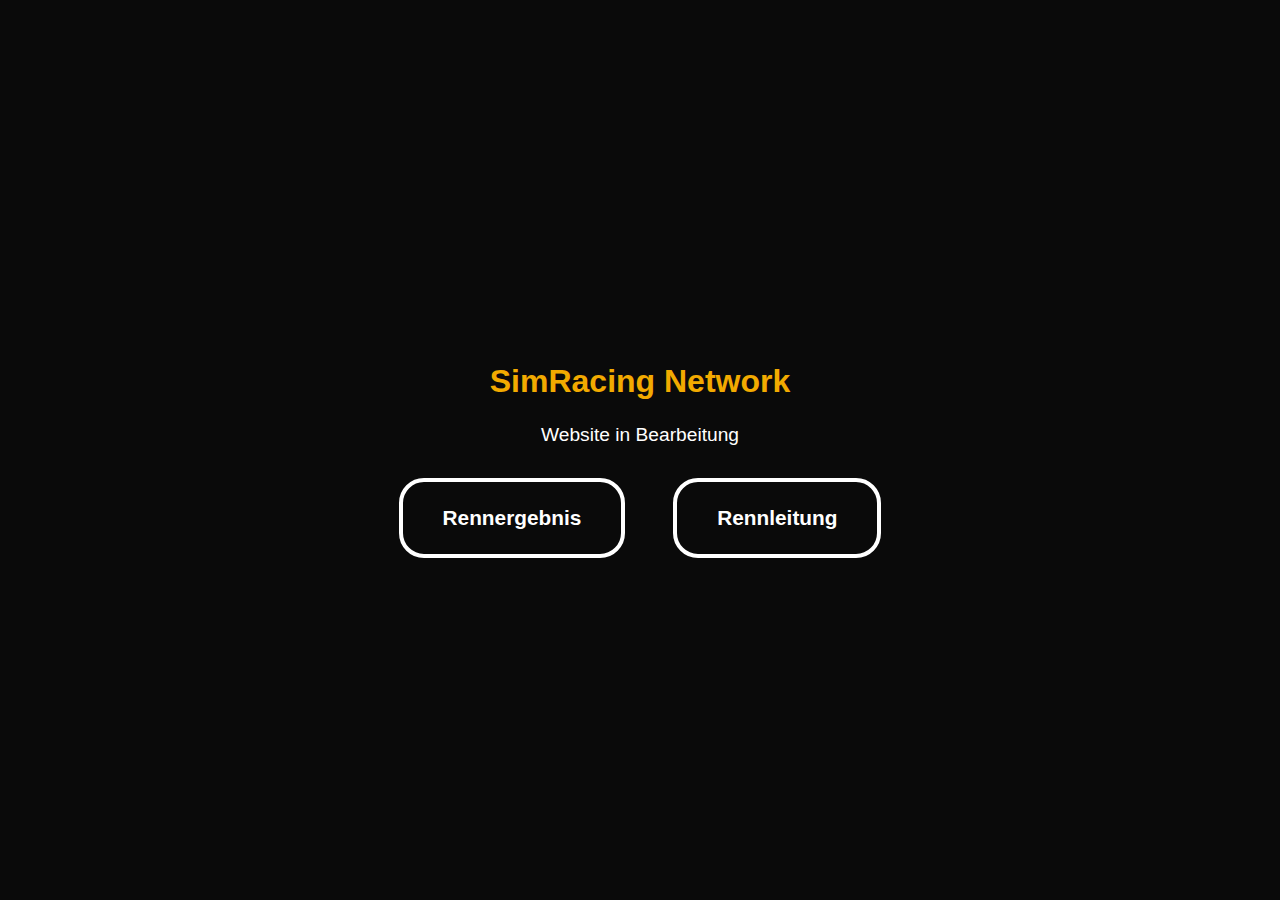
<file: Archiv/index.html>
<!DOCTYPE html>
<html lang="de">
<head>
  <meta charset="UTF-8" />
  <meta name="viewport" content="width=device-width, initial-scale=1.0" />
  <title>SRN Dashboard</title>
  <link rel="stylesheet" href="css/style.css" />
</head>
<body>
  <div class="center-content">
    <h1>SimRacing Network</h1>
    <p>Website in Bearbeitung</p>

    <div class="button-container">
      <a class="dashboard-button" href="rennergebnis.html">Rennergebnis</a>
      <a class="dashboard-button" href="rennleitung.html">Rennleitung</a>
    </div>
  </div>
</body>
</html>
</file>
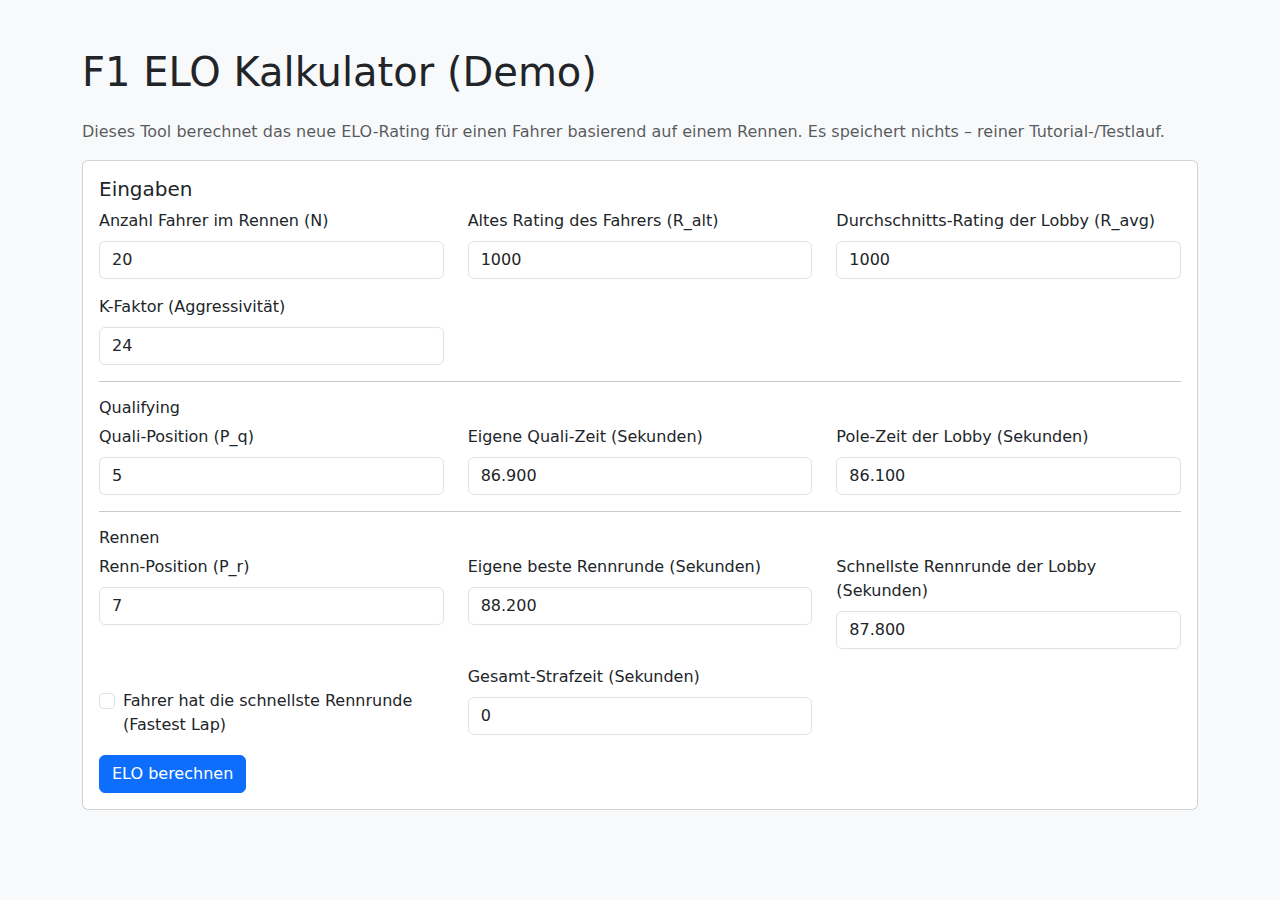
<file: elo-system.html>
<!DOCTYPE html>
<html lang="de">
<head>
  <meta charset="UTF-8">
  <title>F1 ELO Kalkulator</title>
  <!-- Optional: Bootstrap für etwas Grundlayout -->
  <link
    href="https://cdn.jsdelivr.net/npm/bootstrap@5.3.2/dist/css/bootstrap.min.css"
    rel="stylesheet"
  >
</head>
<body class="bg-light">
  <div class="container my-5">
    <h1 class="mb-4">F1 ELO Kalkulator (Demo)</h1>
    <p class="text-muted">
      Dieses Tool berechnet das neue ELO-Rating für einen Fahrer basierend auf
      einem Rennen. Es speichert nichts – reiner Tutorial-/Testlauf.
    </p>

    <div class="card mb-4">
      <div class="card-body">
        <h5 class="card-title">Eingaben</h5>

        <!-- Lobby / Allgemein -->
        <div class="row mb-3">
          <div class="col-md-4">
            <label class="form-label">Anzahl Fahrer im Rennen (N)</label>
            <input type="number" id="numDrivers" class="form-control" value="20" min="2">
          </div>
          <div class="col-md-4">
            <label class="form-label">Altes Rating des Fahrers (R_alt)</label>
            <input type="number" id="ratingOld" class="form-control" value="1000">
          </div>
          <div class="col-md-4">
            <label class="form-label">Durchschnitts-Rating der Lobby (R_avg)</label>
            <input type="number" id="ratingAvg" class="form-control" value="1000">
          </div>
        </div>

        <div class="row mb-3">
          <div class="col-md-4">
            <label class="form-label">K-Faktor (Aggressivität)</label>
            <input type="number" id="kFactor" class="form-control" value="24" min="1">
          </div>
        </div>

        <hr>

        <!-- Quali -->
        <h6>Qualifying</h6>
        <div class="row mb-3">
          <div class="col-md-4">
            <label class="form-label">Quali-Position (P_q)</label>
            <input type="number" id="qualiPos" class="form-control" value="5" min="1">
          </div>
          <div class="col-md-4">
            <label class="form-label">Eigene Quali-Zeit (Sekunden)</label>
            <input type="number" step="0.001" id="qualiTime" class="form-control" value="86.900">
          </div>
          <div class="col-md-4">
            <label class="form-label">Pole-Zeit der Lobby (Sekunden)</label>
            <input type="number" step="0.001" id="qualiPoleTime" class="form-control" value="86.100">
          </div>
        </div>

        <hr>

        <!-- Rennen -->
        <h6>Rennen</h6>
        <div class="row mb-3">
          <div class="col-md-4">
            <label class="form-label">Renn-Position (P_r)</label>
            <input type="number" id="racePos" class="form-control" value="7" min="1">
          </div>
          <div class="col-md-4">
            <label class="form-label">Eigene beste Rennrunde (Sekunden)</label>
            <input type="number" step="0.001" id="raceBestLap" class="form-control" value="88.200">
          </div>
          <div class="col-md-4">
            <label class="form-label">Schnellste Rennrunde der Lobby (Sekunden)</label>
            <input type="number" step="0.001" id="raceBestLapLobby" class="form-control" value="87.800">
          </div>
        </div>

        <div class="row mb-3">
          <div class="col-md-4">
            <div class="form-check mt-4">
              <input class="form-check-input" type="checkbox" id="hasFastestLap">
              <label class="form-check-label" for="hasFastestLap">
                Fahrer hat die schnellste Rennrunde (Fastest Lap)
              </label>
            </div>
          </div>
          <div class="col-md-4">
            <label class="form-label">Gesamt-Strafzeit (Sekunden)</label>
            <input type="number" step="0.1" id="penalties" class="form-control" value="0">
          </div>
        </div>

        <button class="btn btn-primary" onclick="calculateElo()">ELO berechnen</button>
      </div>
    </div>

    <div id="resultCard" class="card d-none">
      <div class="card-body">
        <h5 class="card-title">Ergebnis</h5>
        <p class="mb-2">
          <strong>Altes Rating:</strong> <span id="outRatingOld"></span><br>
          <strong>Neues Rating:</strong> <span id="outRatingNew"></span><br>
          <strong>Delta:</strong> <span id="outRatingDelta"></span>
        </p>
        <hr>
        <h6>Details</h6>
        <ul class="mb-1">
          <li>Quali-Positions-Score: <span id="outScoreQPos"></span></li>
          <li>Quali-Zeit-Score: <span id="outScoreQTime"></span></li>
          <li>Renn-Positions-Score: <span id="outScoreRacePos"></span></li>
          <li>Renn-Pace-Score (beste Runde): <span id="outScoreRaceLap"></span></li>
          <li>Fastest-Lap-Bonus: <span id="outScoreFL"></span></li>
          <li>Roh-S (ohne Strafen): <span id="outScoreRaw"></span></li>
          <li>Straf-Faktor: <span id="outPenaltyFactor"></span></li>
          <li>Finales S (mit Strafen): <span id="outScoreFinal"></span></li>
          <li>Erwartungswert E: <span id="outExpected"></span></li>
        </ul>
      </div>
    </div>
  </div>

  <script>
    function calculateElo() {
      // Eingaben holen
      const N = parseInt(document.getElementById('numDrivers').value, 10);
      const R_old = parseFloat(document.getElementById('ratingOld').value);
      const R_avg = parseFloat(document.getElementById('ratingAvg').value);
      const K = parseFloat(document.getElementById('kFactor').value);

      const P_q = parseInt(document.getElementById('qualiPos').value, 10);
      const T_q = parseFloat(document.getElementById('qualiTime').value);
      const T_q_pole = parseFloat(document.getElementById('qualiPoleTime').value);

      const P_r = parseInt(document.getElementById('racePos').value, 10);
      const T_r_best = parseFloat(document.getElementById('raceBestLap').value);
      const T_r_best_lobby = parseFloat(document.getElementById('raceBestLapLobby').value);

      const hasFL = document.getElementById('hasFastestLap').checked;
      const penalties = parseFloat(document.getElementById('penalties').value) || 0;

      if (N < 2) {
        alert("Die Anzahl der Fahrer (N) muss mindestens 2 sein.");
        return;
      }

      // 1) Scores berechnen

      // Quali-Positions-Score
      const S_qpos = (N - P_q) / (N - 1);

      // Quali-Zeit-Score
      const deltaQ = T_q - T_q_pole;
      let S_qtime = 1 - (deltaQ / 2.0);
      if (S_qtime < 0) S_qtime = 0;
      if (S_qtime > 1) S_qtime = 1;

      // Renn-Positions-Score
      const S_rpos = (N - P_r) / (N - 1);

      // Renn-Pace-Score (beste Runde)
      const deltaLap = T_r_best - T_r_best_lobby;
      let S_rlap = 1 - (deltaLap / 2.0);
      if (S_rlap < 0) S_rlap = 0;
      if (S_rlap > 1) S_rlap = 1;

      // Fastest-Lap Bonus
      const S_fl = hasFL ? 1 : 0;

      // Gewichtung:
      // Rennen 50%, Quali-Pos 15%, Quali-Zeit 10%, Rennpace 15%, Fastest Lap 10%
      const S_raw =
        0.50 * S_rpos +
        0.15 * S_qpos +
        0.10 * S_qtime +
        0.15 * S_rlap +
        0.10 * S_fl;

      // Straf-Faktor
      // alle 3 Sekunden Strafe = -0,02, Minimum 0,7
      let F_pen = 1 - (0.02 * (penalties / 3.0));
      if (F_pen < 0.7) F_pen = 0.7;

      const S_final = S_raw * F_pen;

      // Erwartungswert E (klassische Elo-Formel)
      const exponent = (R_avg - R_old) / 400.0;
      const E = 1 / (1 + Math.pow(10, exponent));

      // Neues Rating
      const R_new = R_old + K * (S_final - E);
      const deltaR = R_new - R_old;

      // Ausgabe
      document.getElementById('outRatingOld').textContent = R_old.toFixed(1);
      document.getElementById('outRatingNew').textContent = R_new.toFixed(1);
      document.getElementById('outRatingDelta').textContent =
        (deltaR >= 0 ? "+" : "") + deltaR.toFixed(1);

      document.getElementById('outScoreQPos').textContent = S_qpos.toFixed(3);
      document.getElementById('outScoreQTime').textContent = S_qtime.toFixed(3);
      document.getElementById('outScoreRacePos').textContent = S_rpos.toFixed(3);
      document.getElementById('outScoreRaceLap').textContent = S_rlap.toFixed(3);
      document.getElementById('outScoreFL').textContent = S_fl.toFixed(3);
      document.getElementById('outScoreRaw').textContent = S_raw.toFixed(3);
      document.getElementById('outPenaltyFactor').textContent = F_pen.toFixed(3);
      document.getElementById('outScoreFinal').textContent = S_final.toFixed(3);
      document.getElementById('outExpected').textContent = E.toFixed(3);

      document.getElementById('resultCard').classList.remove('d-none');
    }
  </script>
</body>
</html>
</file>
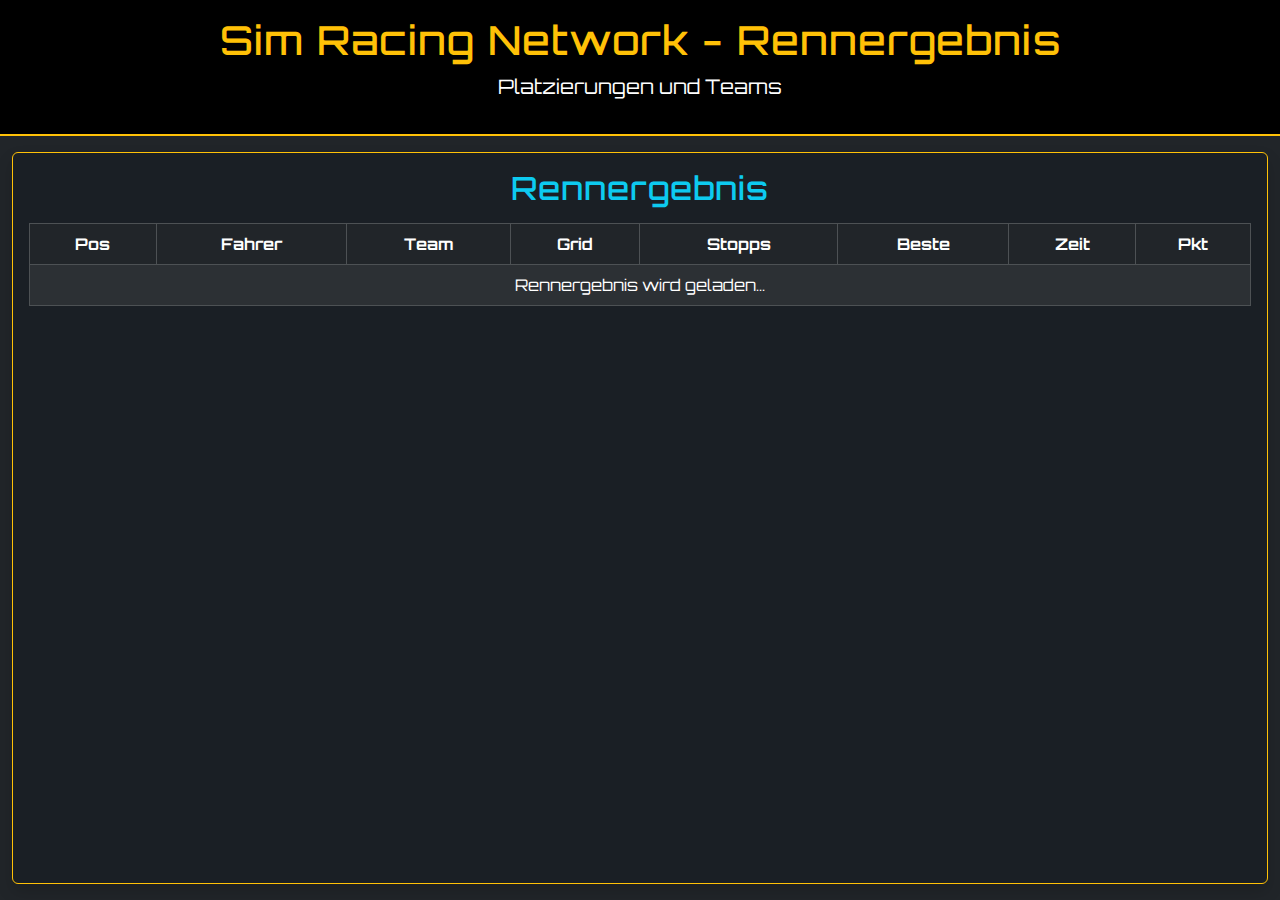
<file: rennergebnis copy.html>
<!DOCTYPE html>
<html lang="de">

<head>
  <meta charset="UTF-8" />
  <meta name="viewport" content="width=device-width, initial-scale=1.0" />
  <title>SRN Rennergebnis</title>

  <!-- Bootstrap 5 -->
  <link href="https://cdn.jsdelivr.net/npm/bootstrap@5.3.3/dist/css/bootstrap.min.css" rel="stylesheet" />

  <!-- Orbitron Font -->
  <link href="https://fonts.googleapis.com/css2?family=Orbitron:wght@400;600&display=swap" rel="stylesheet">

  <!-- Eigene Styles -->
  <style>
    body {
      background-color: #0d1117;
      color: #ffffff;
      font-family: 'Orbitron', sans-serif;
    }

    header {
      background-color: #000;
      border-bottom: 2px solid #ffc107;
    }

    h1, h2 {
      letter-spacing: 1px;
    }

    .card {
      background-color: #1a1f25;
      border: 1px solid #ffc107;
      box-shadow: 0 0 10px rgba(255, 193, 7, 0.3);
    }

    .results-table td img {
      height: 20px;
      vertical-align: middle;
      margin-right: 6px;
    }

    .results-table td:nth-child(3) {
      text-align: left;
    }
  </style>

  <!-- Script -->
  <script defer src="js/csv-rennergebnis copy.js"></script>
</head>

<body class="bg-dark text-white d-flex flex-column vh-100">

  <!-- Header -->
  <header class="text-center py-3">
    <h1 class="text-warning">Sim Racing Network - Rennergebnis</h1>
    <p class="fs-5">Platzierungen und Teams</p>
  </header>

  <!-- Hauptinhalt -->
  <main class="flex-grow-1 overflow-hidden">
    <div class="container-fluid h-100 py-3">
      <div class="row h-100">

        <!-- Hauptinhalt (rechte Tabelle) -->
        <div class="col-12 h-100">
          <div class="card text-white shadow h-100 overflow-auto">
            <div class="card-body d-flex flex-column">
              <h2 id="rennen-title" class="text-info text-center mb-3">Rennergebnis</h2>

              <div class="table-responsive flex-grow-1">
                <table
                  class="table table-dark table-bordered table-striped text-center align-middle results-table race-control-table mb-0">
                  <thead>
                    <tr>
                      <th>Pos</th>
                      <th>Fahrer</th>
                      <th>Team</th>
                      <th>Grid</th>
                      <th>Stopps</th>
                      <th>Beste</th>
                      <th>Zeit</th>
                      <th>Pkt</th>
                    </tr>
                  </thead>
                  <tbody>
                    <tr>
                      <td colspan="8">Rennergebnis wird geladen...</td>
                    </tr>
                  </tbody>
                </table>
              </div>

            </div>
          </div>
        </div>

      </div>
    </div>
  </main>

</body>

</html>
</file>
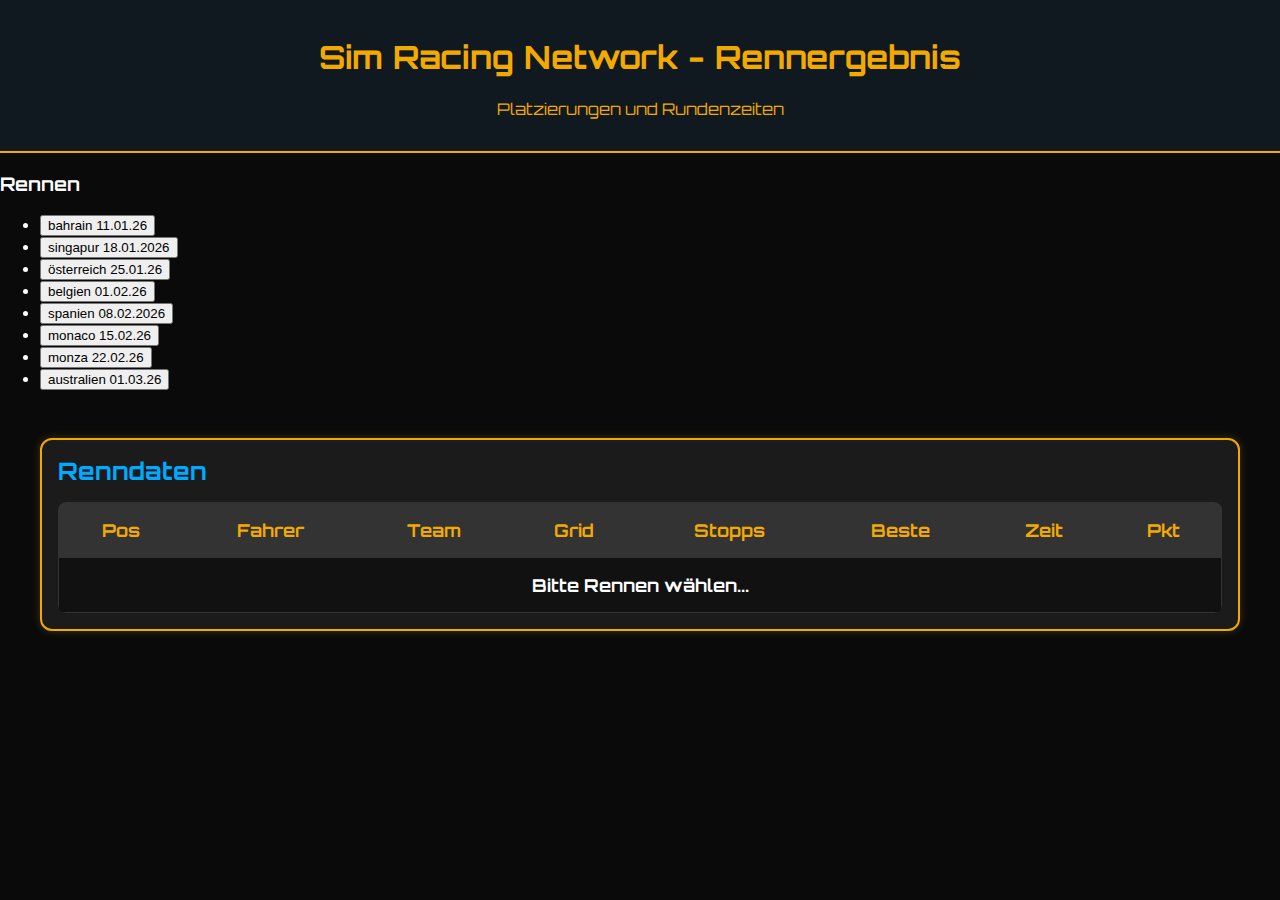
<file: rennergebnis.html>
<!DOCTYPE html>
<html lang="de">
<head>
  <meta charset="UTF-8" />
  <meta name="viewport" content="width=device-width, initial-scale=1.0" />
  <title>SRN Rennergebnis</title>
  <link rel="stylesheet" href="css/style.css" />
  <link href="https://fonts.googleapis.com/css2?family=Orbitron:wght@400;600&display=swap" rel="stylesheet">
  <script defer src="js/csv-rennergebnis.js"></script>
</head>
<body>
  <header>
    <h1>Sim Racing Network - Rennergebnis</h1>
    <p>Platzierungen und Rundenzeiten</p>
  </header>

  <div class="page-wrapper">
    <aside class="rennen-sidebar">
      <h3>Rennen</h3>
      <ul id="rennenList"></ul>
    </aside>

    <div class="container">
      <div class="race-card">
        <h2 id="rennen-title">Renndaten</h2>
        <table class="results-table race-control-table">
          <thead>
            <tr>
              <th>Pos</th><th>Fahrer</th><th>Team</th><th>Grid</th><th>Stopps</th><th>Beste</th><th>Zeit</th><th>Pkt</th>
            </tr>
          </thead>
          <tbody>
            <tr><td colspan="8">Bitte Rennen wählen...</td></tr>
          </tbody>
        </table>
      </div>
    </div>
  </div>
</body>
</html>
</file>
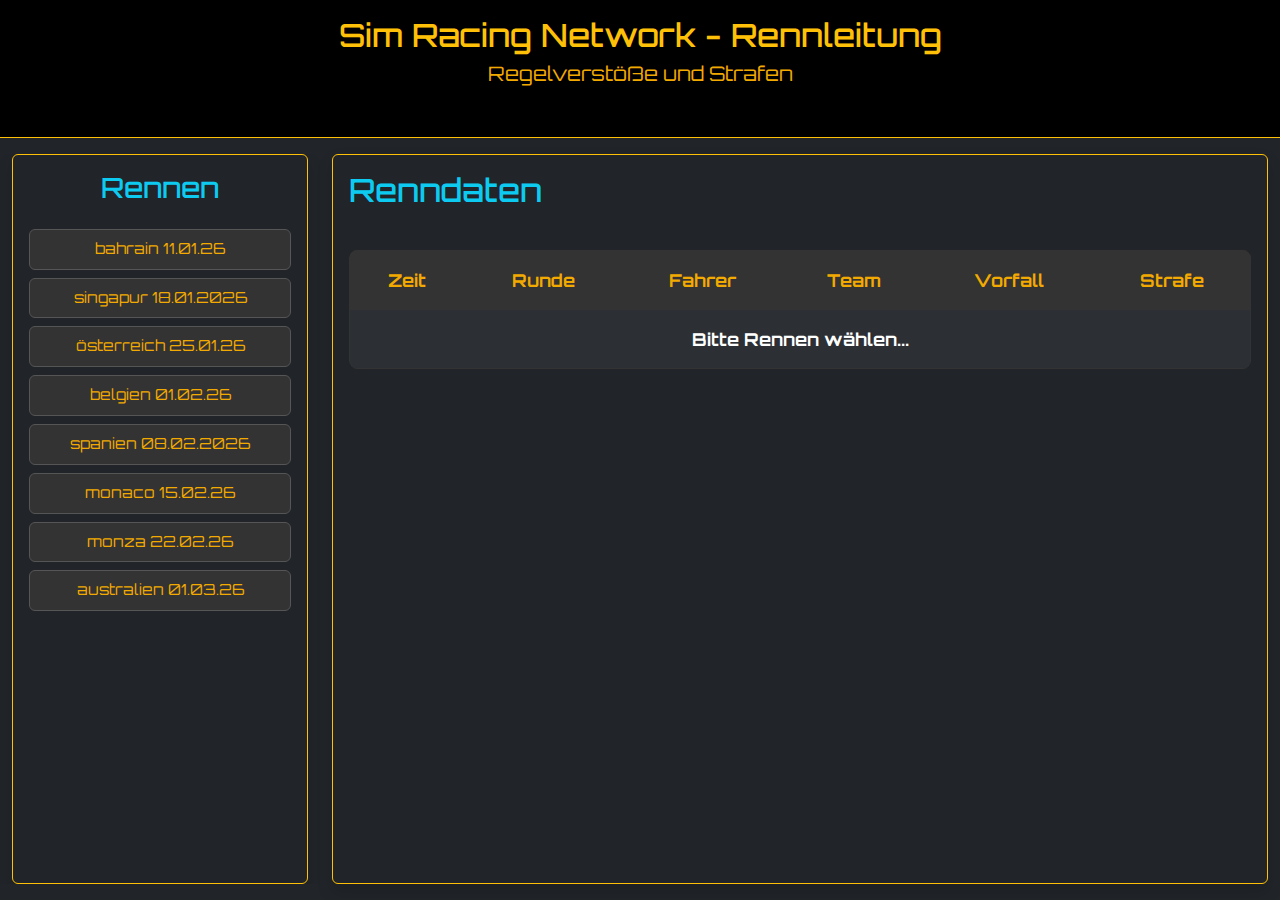
<file: rennleitung.html>
<!DOCTYPE html>
<html lang="de">

<head>
  <meta charset="UTF-8" />
  <meta name="viewport" content="width=device-width, initial-scale=1.0" />
  <title>SRN Rennleitung</title>

  <!-- Bootstrap 5 -->
  <link href="https://cdn.jsdelivr.net/npm/bootstrap@5.3.3/dist/css/bootstrap.min.css" rel="stylesheet" />

  <!-- Eigene Styles -->
  <link rel="stylesheet" href="css/style-general.css" />
  <link rel="stylesheet" href="css/style-rennergebnis.css" />
  <link href="https://fonts.googleapis.com/css2?family=Orbitron:wght@400;600&display=swap" rel="stylesheet">

  <!-- JS -->
  <script defer src="js/csv-rennleitung.js"></script>
</head>

<body class="bg-dark text-white d-flex flex-column vh-100">

  <!-- Header -->
  <header class="bg-black border-bottom border-warning text-center py-3">
    <h1 class="text-warning">Sim Racing Network - Rennleitung</h1>
    <p class="fs-5">Regelverstöße und Strafen</p>
  </header>

  <!-- Hauptinhalt -->
  <main class="flex-grow-1 overflow-hidden">
    <div class="container-fluid h-100 py-3">
      <div class="row h-100">

        <!-- Sidebar -->
        <aside class="col-md-3 h-100 overflow-auto">
          <div class="card bg-dark border-warning text-white shadow h-100">
            <div class="card-body d-flex flex-column">
              <h3 class="text-info text-center">Rennen</h3>
              <ul id="rennenList" class="list-unstyled mt-3 flex-grow-1 overflow-auto"></ul>
            </div>
          </div>
        </aside>

        <!-- Hauptbereich -->
        <div class="col-md-9 h-100">
          <div class="card bg-dark border-warning text-white shadow h-100 overflow-auto">
            <div class="card-body d-flex flex-column">
              <h2 id="rennen-title" class="text-info">Renndaten</h2>

              <div class="table-responsive mt-3 flex-grow-1">
                <table
                  class="table table-dark table-bordered table-striped text-center align-middle results-table race-control-table mb-0">
                  <thead>
                    <tr>
                      <th>Zeit</th>
                      <th>Runde</th>
                      <th>Fahrer</th>
                      <th>Team</th>
                      <th>Vorfall</th>
                      <th>Strafe</th>
                    </tr>
                  </thead>
                  <tbody>
                    <tr>
                      <td colspan="8">Bitte Rennen wählen...</td>
                    </tr>
                  </tbody>
                </table>
              </div>
            </div>
          </div>
        </div>

      </div>
    </div>
  </main>

</body>

</html>
</file>
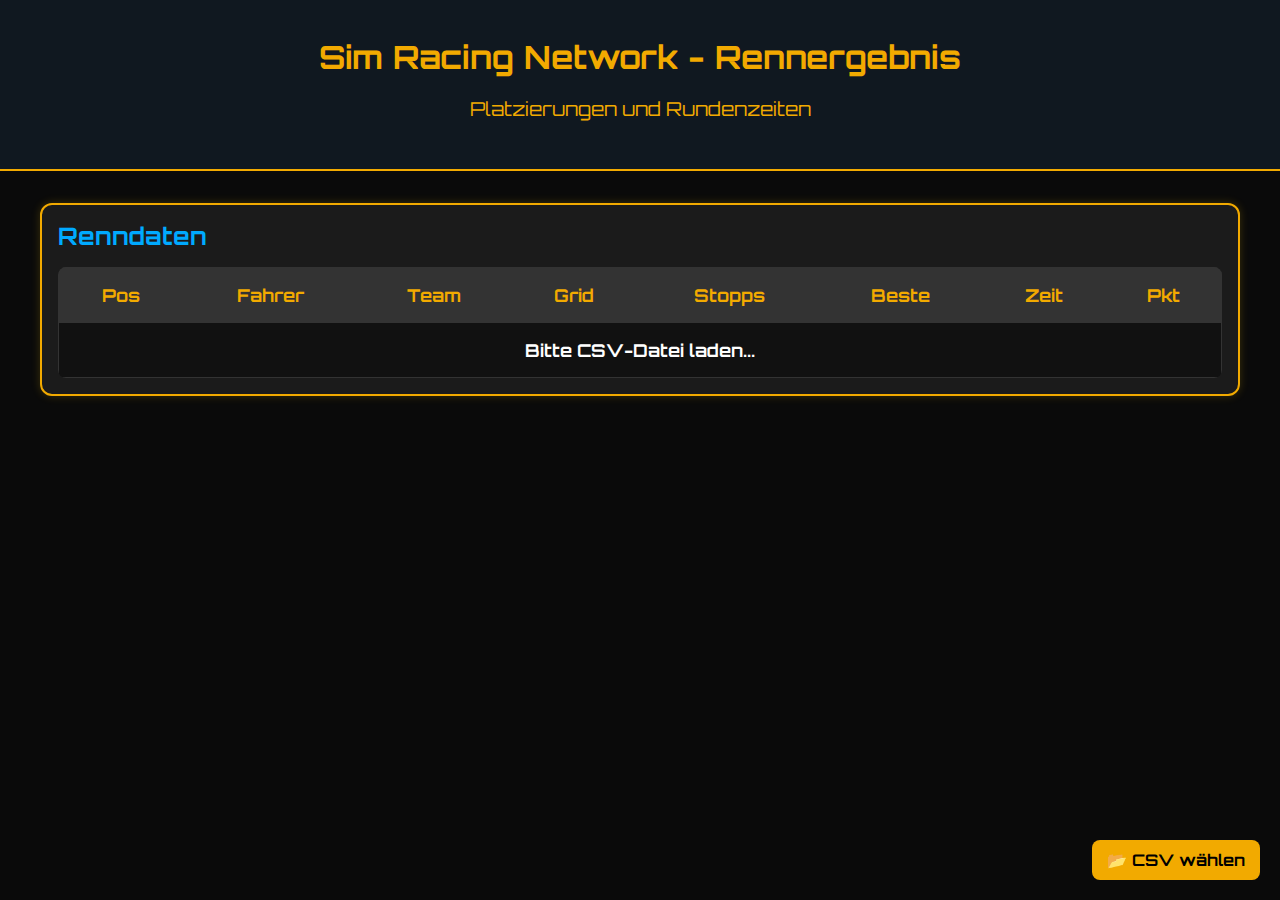
<file: Archiv/rennergebnis.html>
<!DOCTYPE html>
<html lang="de">
<head>
  <meta charset="UTF-8" />
  <meta name="viewport" content="width=device-width, initial-scale=1.0" />
  <title>SRN Rennergebnis</title>
  <link rel="stylesheet" href="css/style.css" />
  <link href="https://fonts.googleapis.com/css2?family=Orbitron:wght@400;600&display=swap" rel="stylesheet">
  <script defer src="js/csv-rennergebnis.js"></script>
</head>
<body>
  <header>
    <h1>Sim Racing Network - Rennergebnis</h1>
    <p>Platzierungen und Rundenzeiten</p>
  </header>

  <div class="container">
    <div class="race-card">
      <h2 id="rennen-title">Renndaten</h2>
      <table class="results-table race-control-table">
        <thead>
          <tr>
            <th>Pos</th><th>Fahrer</th><th>Team</th><th>Grid</th><th>Stopps</th><th>Beste</th><th>Zeit</th><th>Pkt</th>
          </tr>
        </thead>
        <tbody>
          <tr><td colspan="8">Bitte CSV-Datei laden...</td></tr>
        </tbody>
      </table>
    </div>
  </div>

  <label class="file-input-wrapper">
    📂 CSV wählen
    <input type="file" id="csvInput" accept=".csv" />
  </label>
</body>
</html>
</file>
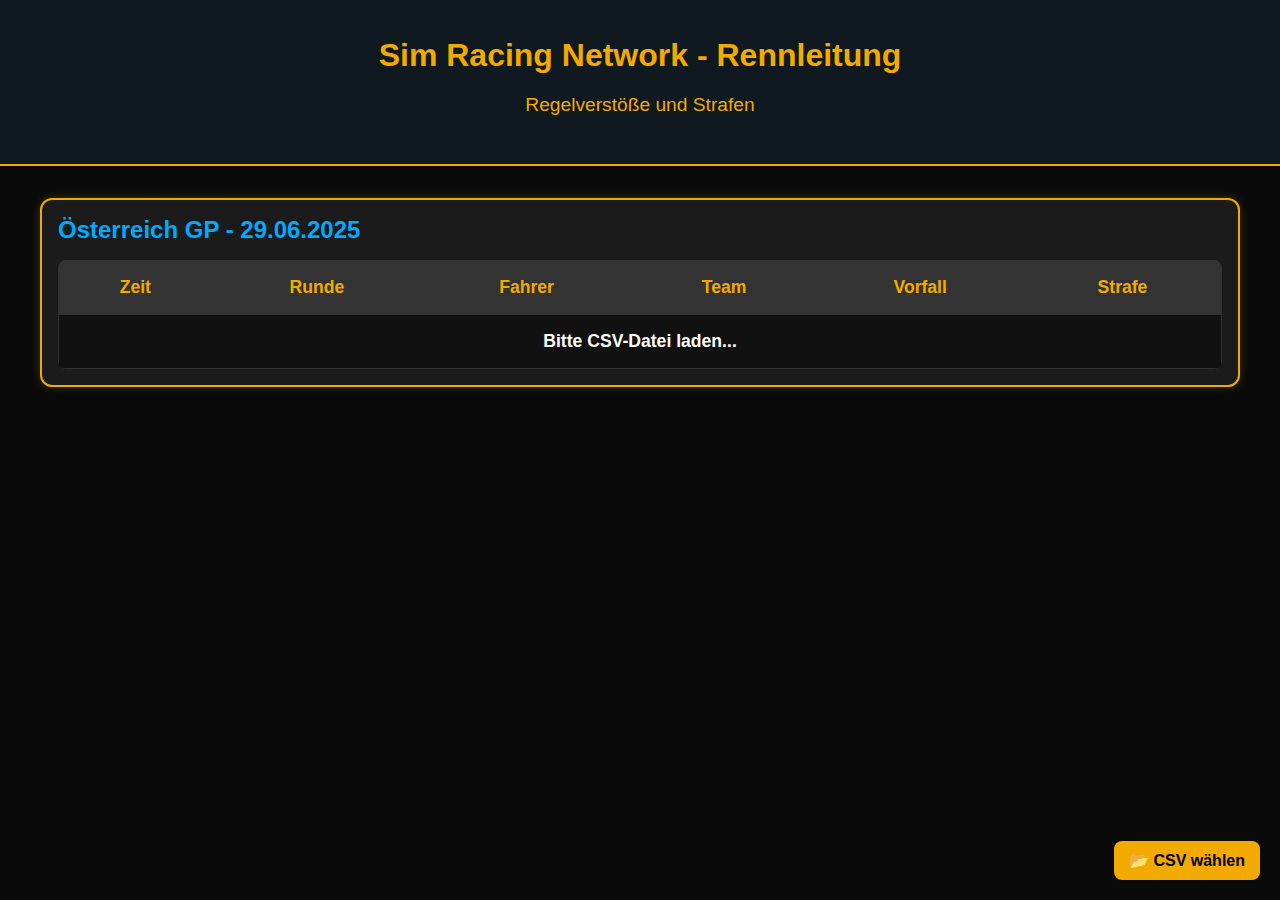
<file: Archiv/rennleitung.html>
<!DOCTYPE html>
<html lang="de">
<head>
  <meta charset="UTF-8" />
  <meta name="viewport" content="width=device-width, initial-scale=1.0" />
  <title>SRN Rennleitung</title>
  <link rel="stylesheet" href="css/style.css" />
  <script defer src="js/csv-rennleitung.js"></script>
</head>
<body>
  <header>
    <h1>Sim Racing Network - Rennleitung</h1>
    <p>Regelverstöße und Strafen</p>
  </header>

  <div class="container">
    <div class="race-card">
      <h2>Österreich GP - 29.06.2025</h2>
      <table class="results-table race-control-table">
        <thead>
          <tr>
            <th>Zeit</th>
            <th>Runde</th>
            <th>Fahrer</th>
            <th>Team</th>
            <th>Vorfall</th>
            <th>Strafe</th>
          </tr>
        </thead>
        <tbody>
          <tr><td colspan="6">Bitte CSV-Datei laden...</td></tr>
        </tbody>
      </table>
    </div>
  </div>

  <label class="file-input-wrapper">
    📂 CSV wählen
    <input type="file" id="csvInput" accept=".csv" />
  </label>
</body>
</html>
</file>
<file: Archiv/css/style.css>
/* ------------------------------
   Basislayout & Schrift
------------------------------ */
body {
  margin: 0;
  font-family: 'Orbitron', sans-serif;
  background-color: #0a0a0a;
  color: #fff;
}

h1 {
  font-size: 2rem;
  color: #f2aa00;
  margin-bottom: 0.3rem;
}

p {
  font-size: 1.2rem;
  margin-bottom: 2rem;
}

/* ------------------------------
   Header-Bereich
------------------------------ */
header {
  background: #101820;
  color: #f2aa00;
  padding: 1rem 2rem;
  text-align: center;
  border-bottom: 2px solid #f2aa00;
}

/* ------------------------------
   Container & Karten
------------------------------ */
.container {
  padding: 2rem;
  max-width: 1200px;
  margin: auto;
}

.race-card {
  background: #1b1b1b;
  border: 2px solid #f2aa00;
  border-radius: 12px;
  margin-bottom: 1.5rem;
  padding: 1rem;
  box-shadow: 0 0 10px rgba(255, 200, 0, 0.2);
}

.race-card h2 {
  margin: 0 0 0.5rem;
  color: #00aaff;
}

.race-card p {
  margin: 0.2rem 0;
}

/* ------------------------------
   Tabellen-Stil
------------------------------ */
.results-table {
  width: 100%;
  border-collapse: collapse;
  margin-top: 1rem;
  background: #111;
  border-radius: 8px;
  overflow: hidden;
}

.results-table th,
.results-table td {
  border: 1px solid #333;
  padding: 0.5rem;
  text-align: center;
  font-weight: bold;
  font-size: 1.1rem;
}

.results-table th {
  background: #333;
  color: #f2aa00;
}

.race-control-table th,
.race-control-table td {
  font-size: 1.1rem;
  padding: 1rem;
}

/* ------------------------------
   Team-Logos
------------------------------ */
.team-logo {
  height: 24px;
  max-width: 100px;
  object-fit: contain;
}

/* ------------------------------
   Platzierung Farben
------------------------------ */
.rank-1 { background: gold; color: black; font-weight: bold; }
.rank-2 { background: silver; color: black; font-weight: bold; }
.rank-3 { background: #cd7f32; color: black; font-weight: bold; }
.rank-4 { background: #3a78ff; color: white; }
.rank-5 { background: #5591ff; color: white; }
.rank-6 { background: #6ca3ff; color: white; }
.rank-7 { background: #84b6ff; color: black; }
.rank-8 { background: #a0c7ff; color: black; }
.rank-9 { background: #b5d4ff; color: black; }
.rank-10 { background: #cce0ff; color: black; }
.rank-11 { background: #e0ecff; color: black; }
.rank-12 { background: #f2f7ff; color: black; }
.rank-13, .rank-14, .rank-15 { background: white; color: black; }

/* ------------------------------
   Datei-Auswahl Button
------------------------------ */
.file-input-wrapper {
  position: fixed;
  bottom: 20px;
  right: 20px;
  background-color: #f2aa00;
  color: #000;
  padding: 10px 15px;
  border-radius: 8px;
  font-weight: bold;
  cursor: pointer;
}

.file-input-wrapper input[type="file"] {
  display: none;
}

/* ------------------------------
   Startseite (index.html)
------------------------------ */
.center-content {
  display: flex;
  flex-direction: column;
  align-items: center;
  justify-content: center;
  height: 100vh;
  text-align: center;
}

.button-container {
  display: flex;
  gap: 3rem;
  flex-wrap: wrap;
}

.dashboard-button {
  background-color: transparent;
  border: 4px solid #fff;
  border-radius: 25px;
  padding: 1.5rem 2.5rem;
  font-size: 1.3rem;
  color: #fff;
  text-decoration: none;
  font-weight: bold;
  transition: all 0.3s ease;
}

.dashboard-button:hover {
  background-color: #f2aa00;
  color: #000;
  border-color: #f2aa00;
}

/* ------------------------------
   Responsive Anpassungen
------------------------------ */
@media (max-width: 768px) {
  .race-card h2 {
    font-size: 1.2rem;
  }

  .results-table {
    font-size: 0.85rem;
  }

  .dashboard-button {
    padding: 1rem 1.5rem;
    font-size: 1.1rem;
  }
}
</file>
<file: css/style.css>
body {
  margin: 0;
  font-family: 'Orbitron', sans-serif;
  background: #0a0a0a;
  color: #fff;
}

header {
  background: #101820;
  color: #f2aa00;
  padding: 1rem 2rem;
  text-align: center;
  border-bottom: 2px solid #f2aa00;
}

.container {
  padding: 2rem;
  max-width: 1200px;
  margin: auto;
}

.race-card {
  background: #1b1b1b;
  border: 2px solid #f2aa00;
  border-radius: 12px;
  margin-bottom: 1.5rem;
  padding: 1rem;
  box-shadow: 0 0 10px rgba(255, 200, 0, 0.2);
}

.race-card h2 {
  margin: 0 0 0.5rem;
  color: #00aaff;
}

.race-card p {
  margin: 0.2rem 0;
}

.results-table {
  width: 100%;
  border-collapse: collapse;
  margin-top: 1rem;
  background: #111;
  border-radius: 8px;
  overflow: hidden;
}

.results-table th,
.results-table td {
  border: 1px solid #333;
  padding: 0.5rem;
  text-align: center;
  font-weight: bold;
  font-size: 1.1rem;
}

.results-table th {
  background: #333;
  color: #f2aa00;
}

.race-control-table th,
.race-control-table td {
  font-size: 1.1rem;
  padding: 1rem;
}

.team-logo {
  height: 24px;
  max-width: 100px;
  object-fit: contain;
}

/* Farbverlauf für Platzierungen */
.rank-1 { background: gold; color: black; font-weight: bold; }
.rank-2 { background: silver; color: black; font-weight: bold; }
.rank-3 { background: #cd7f32; color: black; font-weight: bold; }
.rank-4 { background: #3a78ff; color: white; }
.rank-5 { background: #5591ff; color: white; }
.rank-6 { background: #6ca3ff; color: white; }
.rank-7 { background: #84b6ff; color: black; }
.rank-8 { background: #a0c7ff; color: black; }
.rank-9 { background: #b5d4ff; color: black; }
.rank-10 { background: #cce0ff; color: black; }
.rank-11 { background: #e0ecff; color: black; }
.rank-12 { background: #f2f7ff; color: black; }
.rank-13, .rank-14, .rank-15 { background: white; color: black; }

.file-input-wrapper {
  position: fixed;
  bottom: 20px;
  right: 20px;
  background-color: #f2aa00;
  color: #000;
  padding: 10px 15px;
  border-radius: 8px;
  font-weight: bold;
  cursor: pointer;
}

.file-input-wrapper input[type="file"] {
  display: none;
}

@media (max-width: 768px) {
  .race-card h2 {
    font-size: 1.2rem;
  }

  .results-table {
    font-size: 0.85rem;
  }
}
</file>
<file: css/style-general.css>
/* ------------------------------
   basislayout & schrift
------------------------------ */
body {
  margin: 0;
  font-family: 'Orbitron', sans-serif;
  background-color: #0a0a0a;
  color: #fff;
}

h1 {
  font-size: 2rem;
  color: #f2aa00;
  margin-bottom: 0.3rem;
}

p {
  font-size: 1.2rem;
  margin-bottom: 2rem;
}

/* ------------------------------
   header-bereich
------------------------------ */
header {
  background: #101820;
  color: #f2aa00;
  padding: 1rem 2rem;
  text-align: center;
  border-bottom: 2px solid #f2aa00;
}

/* ------------------------------
   container & karten
------------------------------ */
.container {
  padding: 2rem 0;
  max-width: 1200px;
  margin: auto;
}

.race-card {
  background: #1b1b1b;
  border: 2px solid #f2aa00;
  border-radius: 12px;
  margin-bottom: 1.5rem;
  padding: 1rem;
  box-shadow: 0 0 10px rgba(255, 200, 0, 0.2);
}

.race-card h2 {
  margin: 0 0 0.5rem;
  color: #00aaff;
}

.race-card p {
  margin: 0.2rem 0;
}

/* ------------------------------
   tabellen-stil
------------------------------ */
.results-table {
  width: 100%;
  border-collapse: collapse;
  margin-top: 1rem;
  background: #111;
  border-radius: 8px;
  overflow: hidden;
}

.results-table th,
.results-table td {
  border: 1px solid #333;
  padding: 0.5rem;
  text-align: center;
  font-weight: bold;
  font-size: 1.1rem;
}

.results-table th {
  background: #333;
  color: #f2aa00;
}

.race-control-table th,
.race-control-table td {
  font-size: 1.1rem;
  padding: 1rem;
}

/* ------------------------------
   team-logos
------------------------------ */
.team-logo {
  height: 24px;
  max-width: 100px;
  object-fit: contain;
}

/* ------------------------------
   platzierung farben
------------------------------ */
.rank-1 { background: gold; color: black; font-weight: bold; }
.rank-2 { background: silver; color: black; font-weight: bold; }
.rank-3 { background: #cd7f32; color: black; font-weight: bold; }
.rank-4 { background: #3a78ff; color: white; }
.rank-5 { background: #5591ff; color: white; }
.rank-6 { background: #6ca3ff; color: white; }
.rank-7 { background: #84b6ff; color: black; }
.rank-8 { background: #a0c7ff; color: black; }
.rank-9 { background: #b5d4ff; color: black; }
.rank-10 { background: #cce0ff; color: black; }
.rank-11 { background: #e0ecff; color: black; }
.rank-12 { background: #f2f7ff; color: black; }
.rank-13, .rank-14, .rank-15 { background: white; color: black; }

/* ------------------------------
   datei-auswahl button
------------------------------ */
.file-input-wrapper {
  position: fixed;
  bottom: 20px;
  right: 20px;
  background-color: #f2aa00;
  color: #000;
  padding: 10px 15px;
  border-radius: 8px;
  font-weight: bold;
  cursor: pointer;
}

.file-input-wrapper input[type="file"] {
  display: none;
}

/* ------------------------------
   startseite (index.html)
------------------------------ */
.center-content {
  display: flex;
  flex-direction: column;
  align-items: center;
  justify-content: center;
  height: 100vh;
  text-align: center;
}

.button-container {
  display: flex;
  gap: 3rem;
  flex-wrap: wrap;
}

.dashboard-button {
  background-color: transparent;
  border: 4px solid #fff;
  border-radius: 25px;
  padding: 1.5rem 2.5rem;
  font-size: 1.3rem;
  color: #fff;
  text-decoration: none;
  font-weight: bold;
  transition: all 0.3s ease;
}

.dashboard-button:hover {
  background-color: #f2aa00;
  color: #000;
  border-color: #f2aa00;
}

/* ------------------------------
   responsive anpassungen
------------------------------ */
@media (max-width: 768px) {
  .race-card h2 {
    font-size: 1.2rem;
  }

  .results-table {
    font-size: 0.85rem;
  }

  .dashboard-button {
    padding: 1rem 1.5rem;
    font-size: 1.1rem;
  }

  .page-wrapper {
    flex-direction: column;
    align-items: center;
  }

  .rennen-sidebar {
    width: 100%;
    max-height: none;
    overflow-y: visible;
    margin-bottom: 1rem;
  }
}
</file>
<file: css/style-rennergebnis.css>
/* ------------------------------
   Sidebar + Layout
------------------------------ */
.page-wrapper {
  display: flex;
  gap: 2rem;
  align-items: flex-start;
  justify-content: center;
  padding: 2rem 1rem;
  flex-wrap: wrap;
}

.rennen-sidebar {
  min-width: 220px;
  max-height: 90vh;
  overflow-y: auto;
  background-color: #1b1b1b;
  border: 2px solid #f2aa00;
  border-radius: 12px;
  padding: 1rem;
  font-family: 'Orbitron', sans-serif;
  box-shadow: 0 0 10px rgba(255, 200, 0, 0.2);
}

.rennen-sidebar::-webkit-scrollbar {
  width: 6px;
}
.rennen-sidebar::-webkit-scrollbar-thumb {
  background-color: #f2aa00;
  border-radius: 3px;
}

.rennen-sidebar h3 {
  color: #00aaff;
  margin-top: 0;
  margin-bottom: 1rem;
  font-size: 1.2rem;
  text-align: center;
}

#rennenList {
  list-style: none;
  padding: 0;
  margin: 0;
}

#rennenList li {
  margin-bottom: 0.5rem;
}

#rennenList li button {
  width: 100%;
  padding: 0.5rem;
  font-size: 0.95rem;
  background: #333;
  color: #f2aa00;
  border: 1px solid #555;
  border-radius: 6px;
  cursor: pointer;
  font-family: 'Orbitron', sans-serif;
}

#rennenList li button:hover {
  background: #f2aa00;
  color: #000;
}

/* ------------------------------
   Platzierung Farben
------------------------------ */
.rank-1 { background: gold; color: black; font-weight: bold; }
.rank-2 { background: silver; color: black; font-weight: bold; }
.rank-3 { background: #cd7f32; color: black; font-weight: bold; }
.rank-4 { background: #3a78ff; color: white; }
.rank-5 { background: #5591ff; color: white; }
.rank-6 { background: #6ca3ff; color: white; }
.rank-7 { background: #84b6ff; color: black; }
.rank-8 { background: #a0c7ff; color: black; }
.rank-9 { background: #b5d4ff; color: black; }
.rank-10 { background: #cce0ff; color: black; }
.rank-11 { background: #e0ecff; color: black; }
.rank-12 { background: #f2f7ff; color: black; }
.rank-13, .rank-14, .rank-15 { background: white; color: black; }

/* ------------------------------
   Team-Logos
------------------------------ */
.team-logo {
  height: 24px;
  max-width: 100px;
  object-fit: contain;
}
</file>
